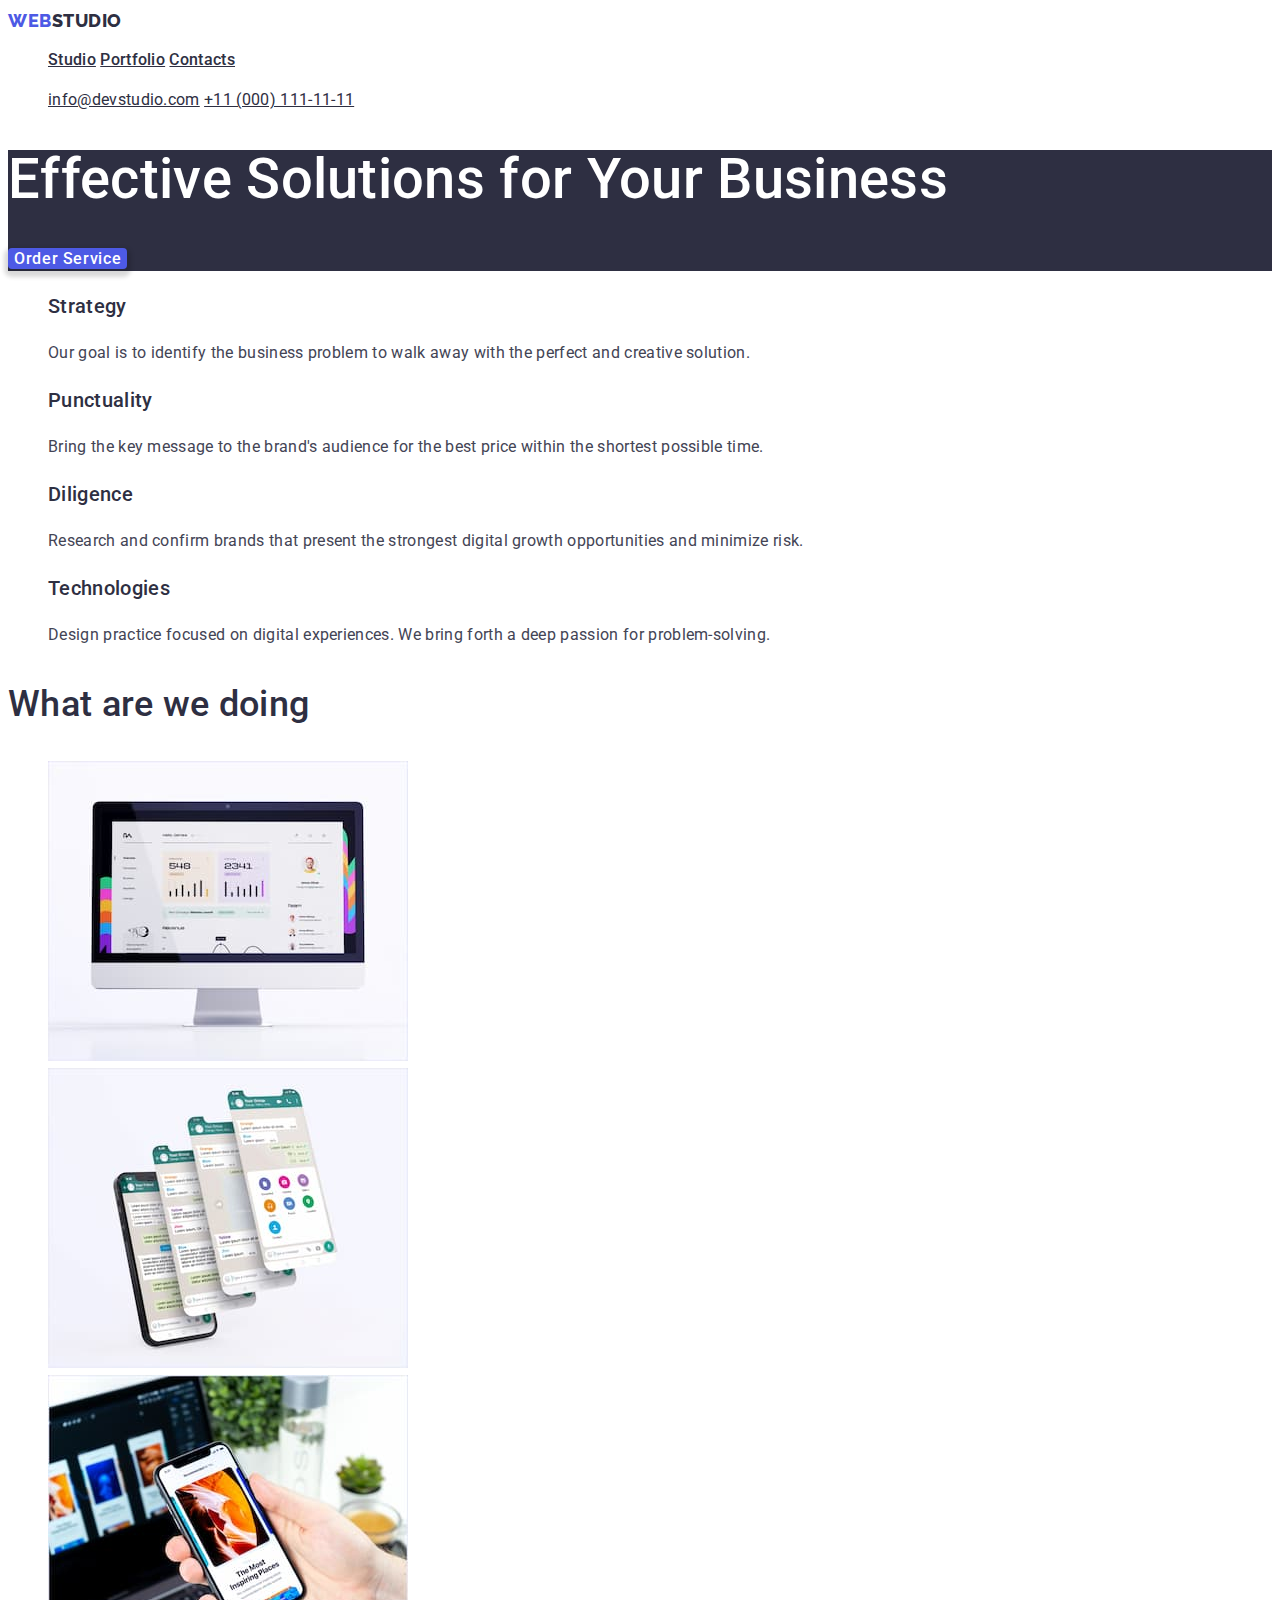
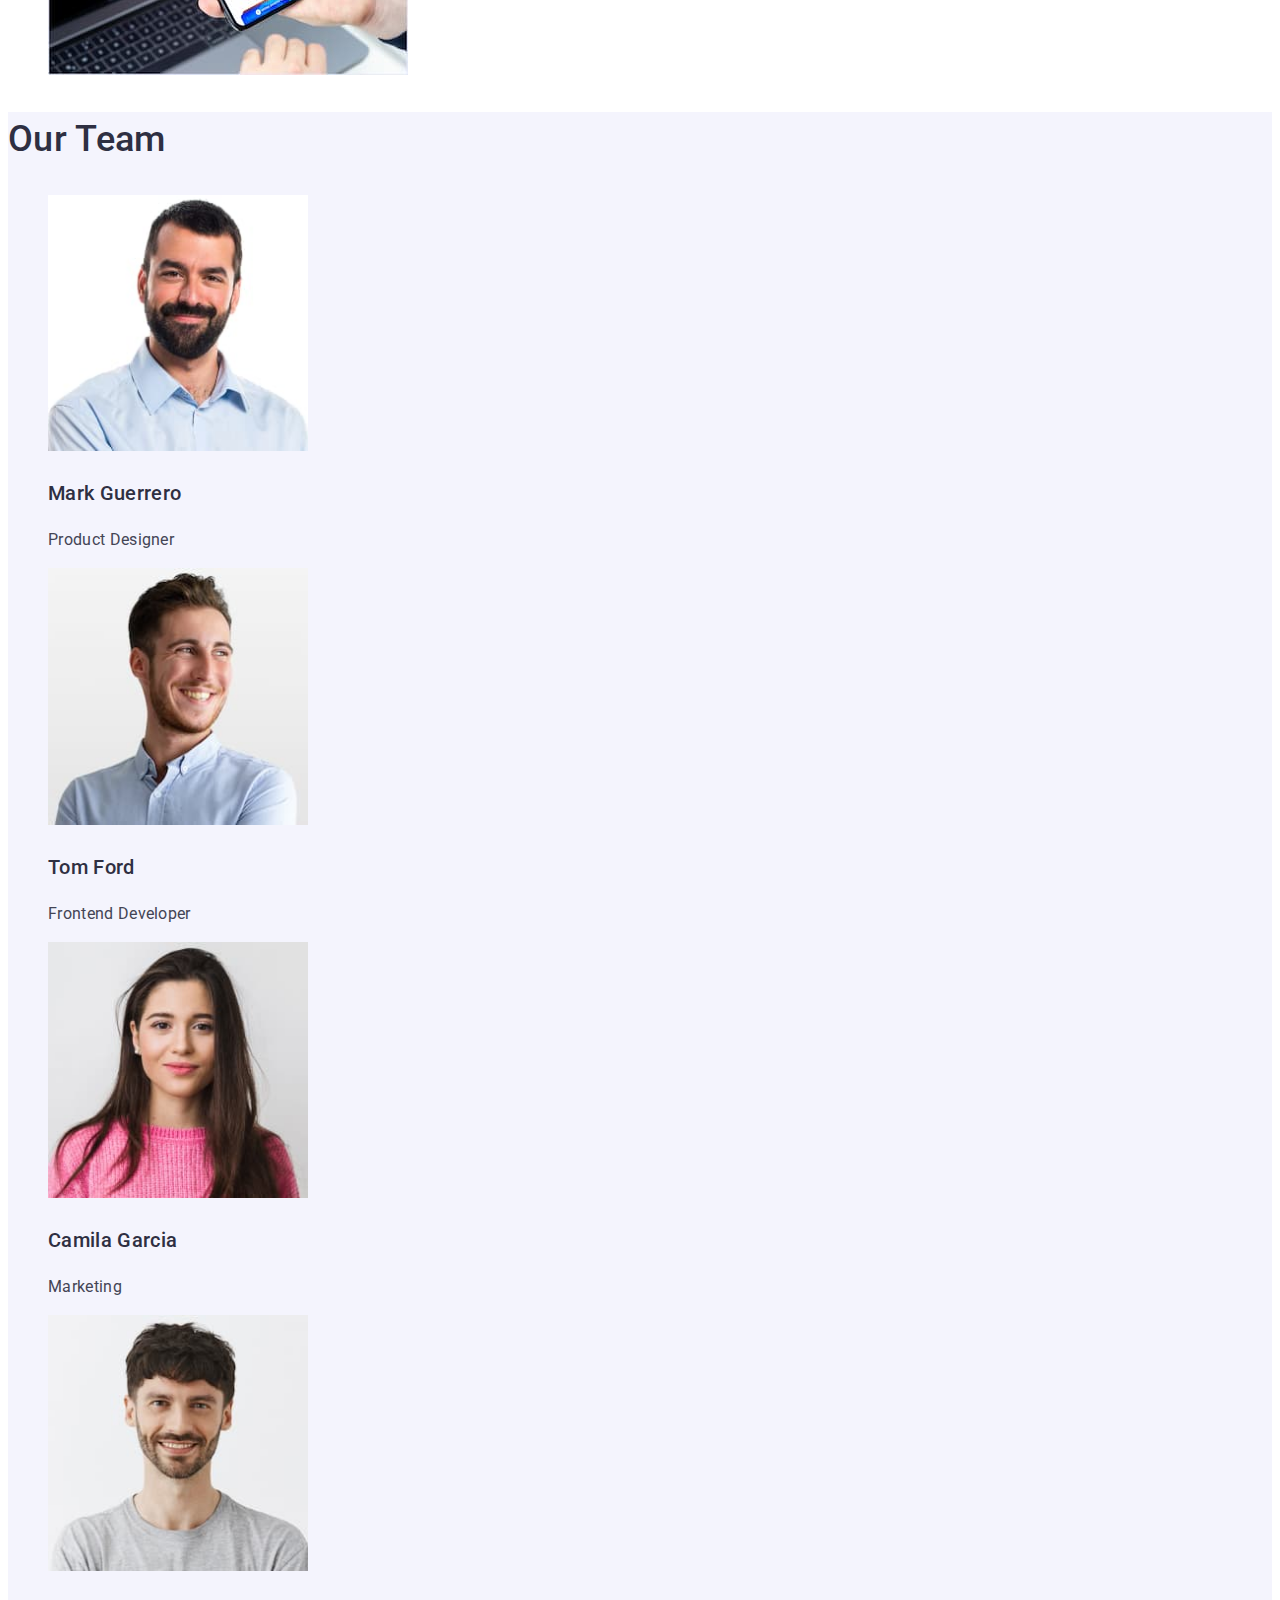
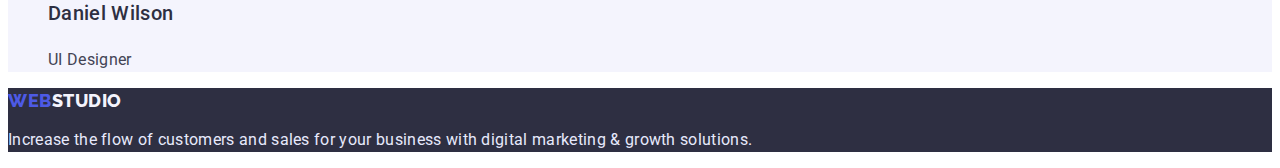
<file: index.html>
<!DOCTYPE html>
<html lang="en">
    <head>
        <meta charset="UTF-8">
        <meta http-equiv="X-UA-Compatible" content="IE=edge">
        <meta name="viewport" content="width=device-width, initial-scale=1.0">
        <title>WEBSTUDIO</title>
        <link rel="preconnect" href="https://fonts.googleapis.com">
        <link rel="preconnect" href="https://fonts.gstatic.com" crossorigin>
        <link href="https://fonts.googleapis.com/css2?family=Raleway:wght@800&family=Roboto:wght@400;500;700;900&display=swap"
            rel="stylesheet">
        <link rel="stylesheet" href="./css/styles.css">
    </head>
    <body>
        <header class="top-line">
            <a href="/" class="logo-up"><span class="logo-web">WEB</span>STUDIO</a>
            <nav class="navigation">
                <ul class="list-menu">
                    <li class="list-menu-line"><a href="" class="link-style">Studio</a></li>
                    <li class="list-menu-line"><a href="./portfolio.html" class="link-style">Portfolio</a></li>
                    <li class="list-menu-line"><a href="" class="link-style">Contacts</a></li>
                </ul>
            </nav>
                <ul class="list-menu">
                    <li class="list-menu-line"><a href="mailto:info@devstudio.com" class="contacts">info@devstudio.com</a></li>
                    <li class="list-menu-line"><a href="tel:+110001111111" class="contacts">+11 (000) 111-11-11</a></li>
                </ul>
        </header>
        <main>
            <section class="banner">
                <h1 class="title-first-level">Effective Solutions for Your Business</h1>
                <button type="button" class="button-style">Order Service</button>
            </section>
            <section>
                <h2 class="invisible-title">About us</h2><!-- Прибрати заголовок -->
                <ul class="list-marker">
                    <li>
                        <h3 class="title-third-level">Strategy</h3>
                        <p>Our goal is to identify the business problem to walk away with the perfect and creative solution.</p>
                    </li>
                    <li>
                        <h3 class="title-third-level">Punctuality</h3>
                        <p>Bring the key message to the brand's audience for the best price within the shortest possible time.</p>
                    </li>
                    <li>
                        <h3 class="title-third-level">Diligence</h3>
                        <p>Research and confirm brands that present the strongest digital growth opportunities and minimize risk.</p>
                    </li>
                    <li>
                        <h3 class="title-third-level">Technologies</h3>
                        <p>Design practice focused on digital experiences. We bring forth a deep passion for problem-solving.</p>
                    </li>
                </ul>
            </section>

            <section>
                <h2 class="title-second-level">What are we doing</h2>
                <ul  class="list-marker">
                    <li><img src="images/img-1.jpg" alt="Computer" width="360"></li>
                    <li><img src="images/img-2.jpg" alt="Smartphone" width="360"></li>
                    <li><img src="images/img-3.jpg" alt="Smartphone and laptop" width="360"></li>
                </ul>
            </section>

            <section class="light-backgrounds-section">
                <h2 class="title-second-level">Our Team</h2>
                <ul class="list-marker">
                    <li>
                        <img src="images/img-4.jpg" alt="Photo by Mark Guerrero" width="260">
                        <h3 class="title-third-level">Mark Guerrero</h3>
                        <p>Product Designer</p>
                    </li>
                    <li>
                        <img src="images/img-5.jpg" alt="Photo by Tom Ford" width="260">
                        <h3 class="title-third-level">Tom Ford</h3>
                        <p>Frontend Developer</p>
                    </li>
                    <li>
                        <img src="images/img-6.jpg" alt="Photo by Camila Garcia" width="260">
                        <h3 class="title-third-level">Camila Garcia</h3>
                        <p>Marketing</p>
                    </li>
                    <li>
                        <img src="images/img-7.jpg" alt="Photo by Daniel Wilson" width="260">
                        <h3 class="title-third-level">Daniel Wilson</h3>
                        <p>UI Designer</p>
                    </li>
                </ul>
            </section> 
        </main>

        <footer class="footer-section">
            <a href="/" class="logo-down"><span class="logo-web">WEB</span>STUDIO</a>
            <p class="small-text-light">Increase the flow of customers and sales for your business with digital marketing & growth solutions.</p>
        </footer>
    </body>
</file>
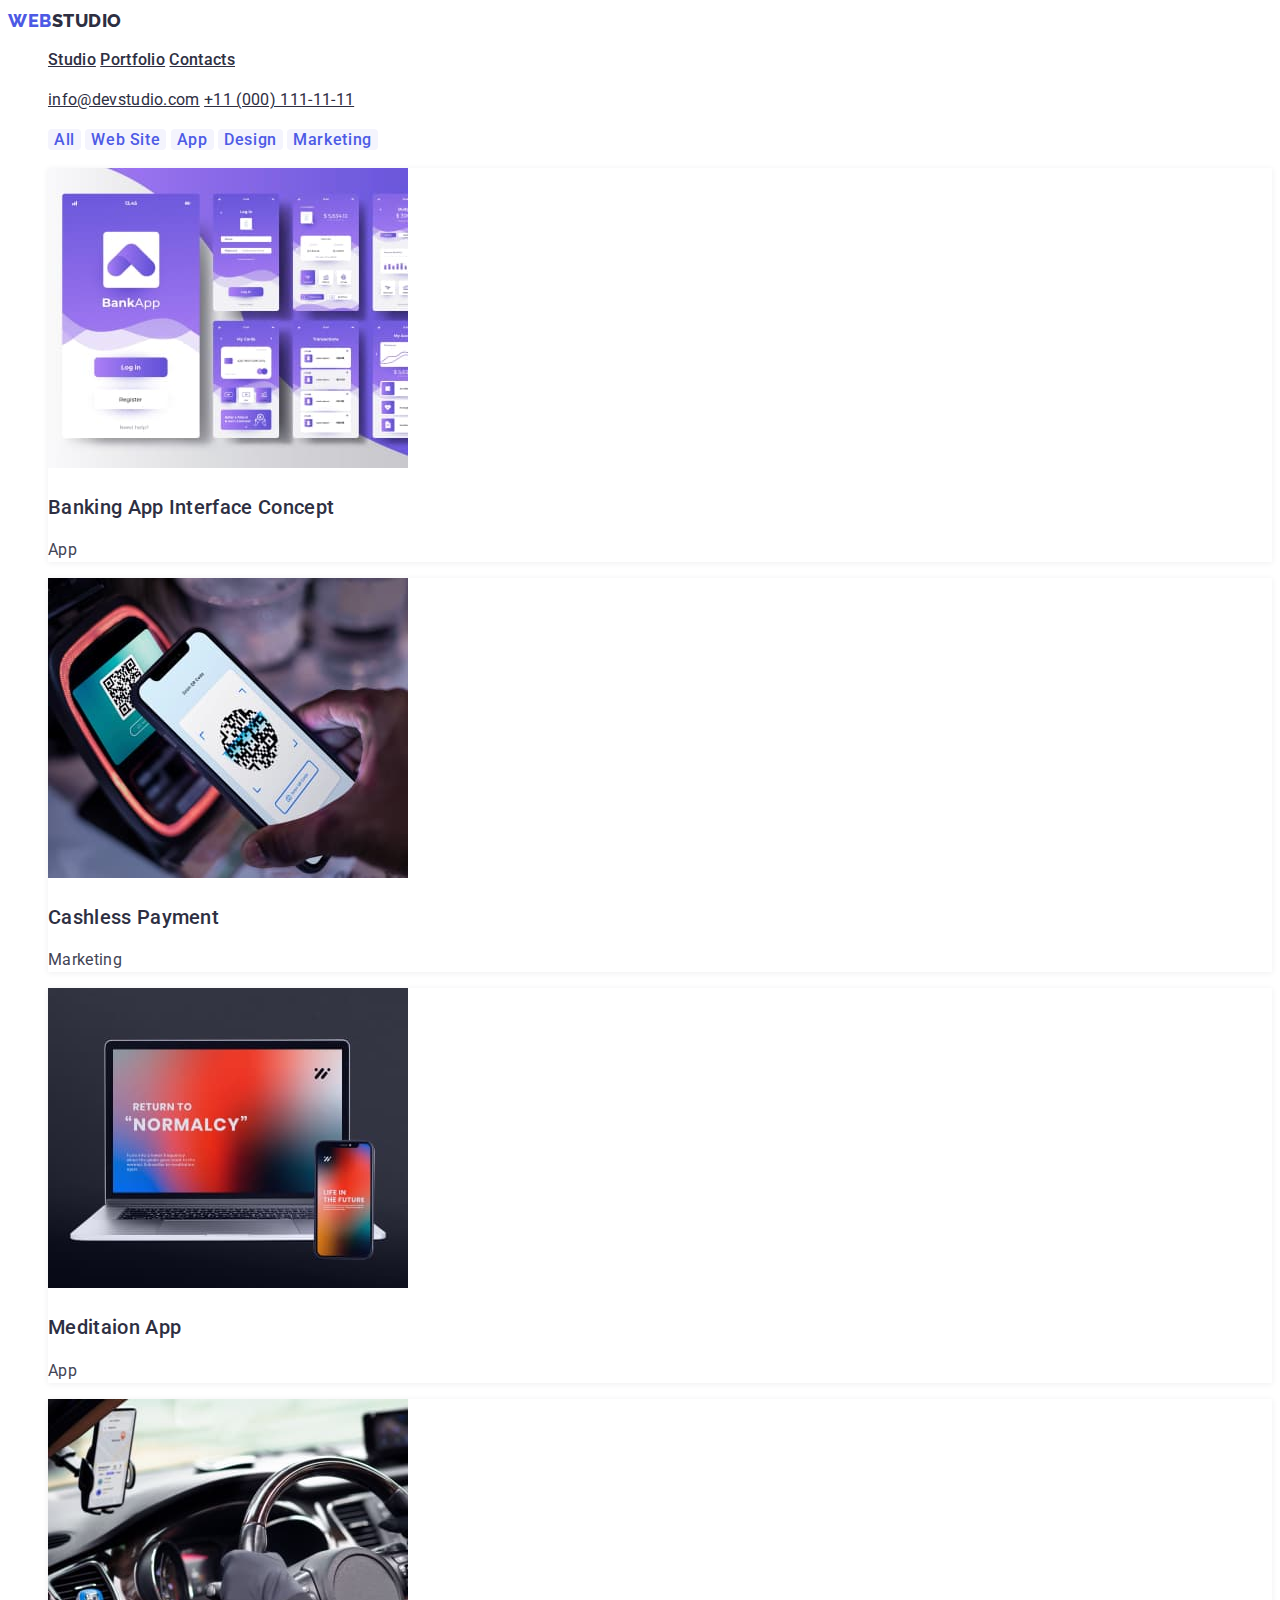
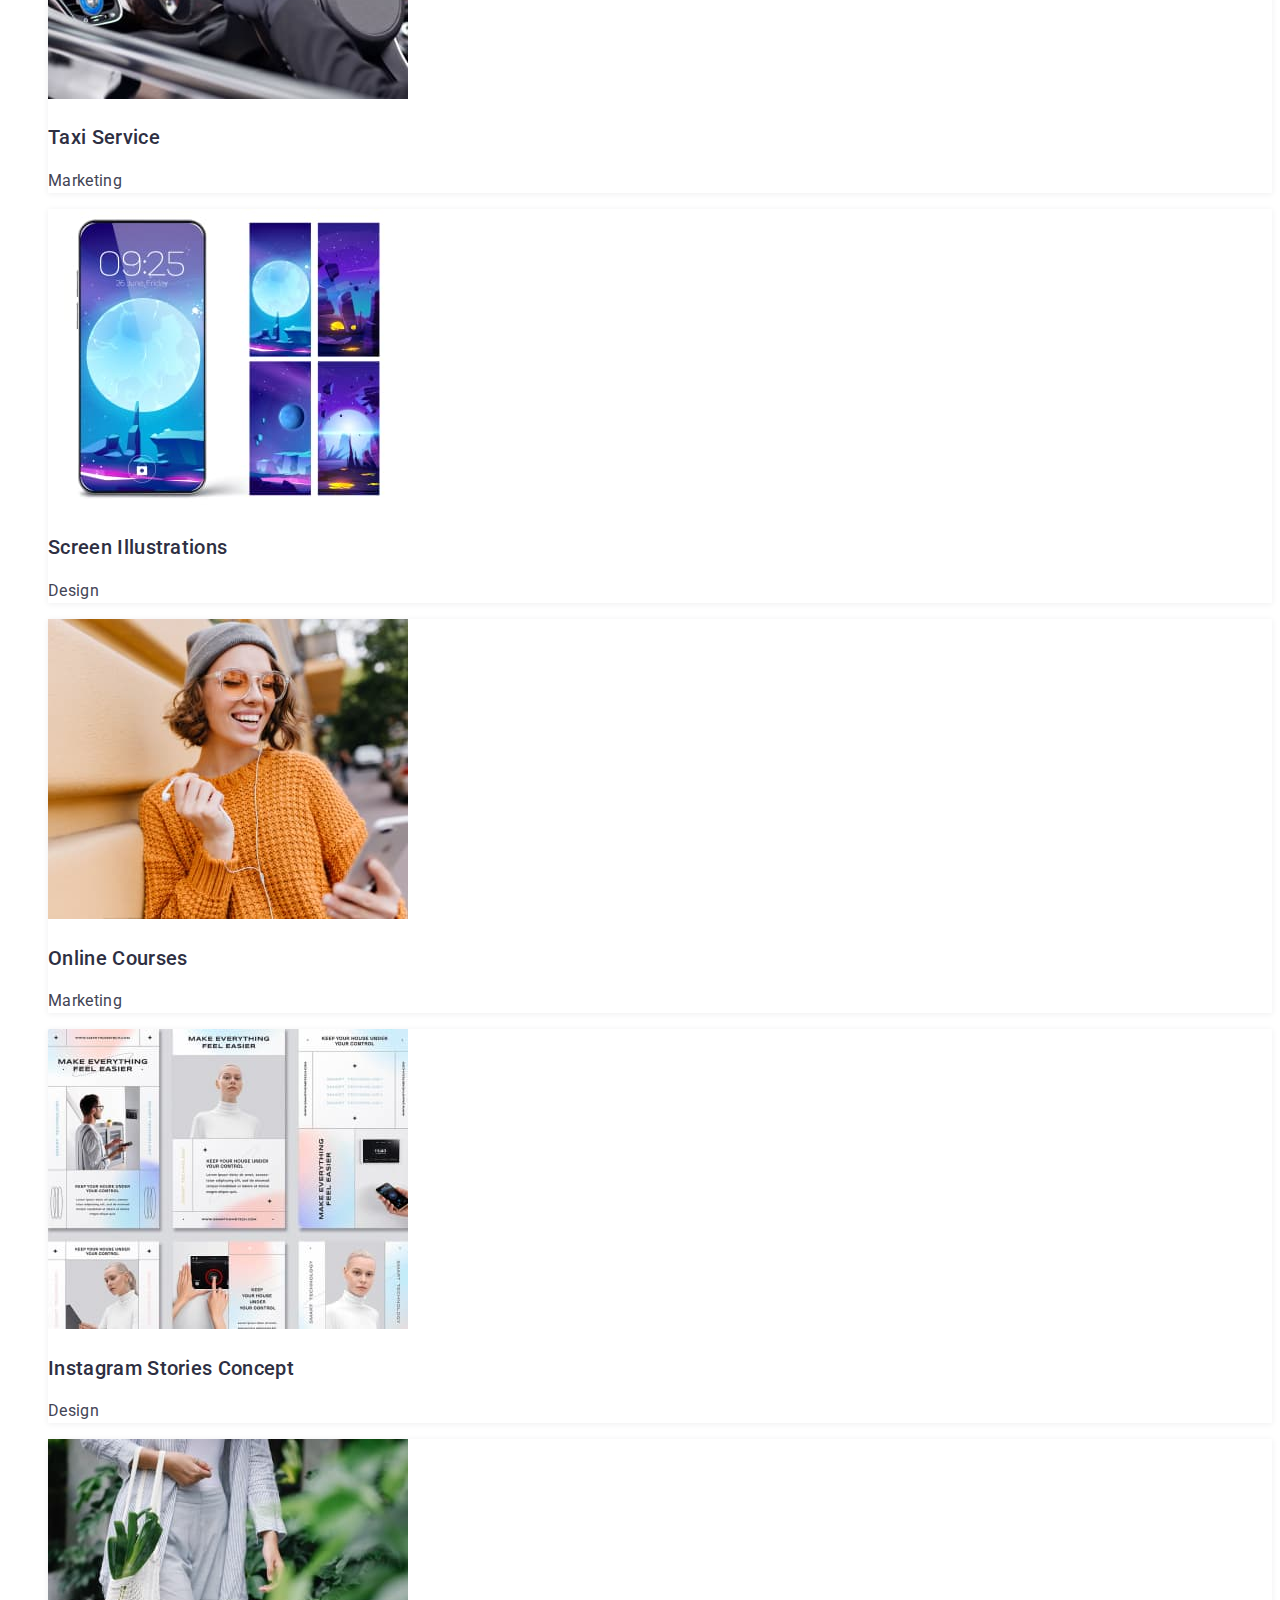
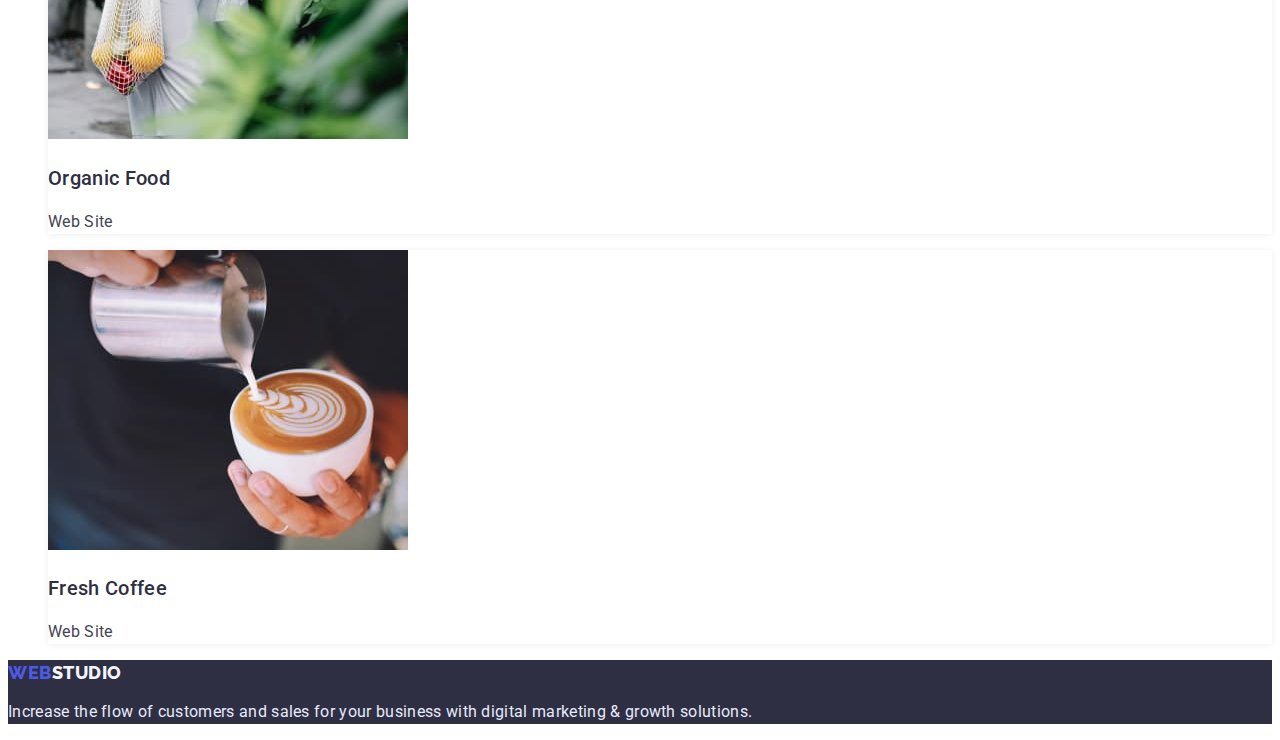
<file: portfolio.html>
<!DOCTYPE html>
<html lang="en">
    <head>
        <meta charset="UTF-8">
        <meta http-equiv="X-UA-Compatible" content="IE=edge">
        <meta name="viewport" content="width=device-width, initial-scale=1.0">
        <title>Portfolio-WEBSTUDIO</title>
        <link rel="preconnect" href="https://fonts.googleapis.com">
        <link rel="preconnect" href="https://fonts.gstatic.com" crossorigin>
        <link href="https://fonts.googleapis.com/css2?family=Raleway:wght@800&family=Roboto:wght@400;500;700;900&display=swap"
            rel="stylesheet">
        <link rel="stylesheet" href="./css/styles.css">
    </head>
    <body>
        <header>
            <a href="/" class="logo-up"><span class="logo-web">WEB</span>STUDIO</a>
            <nav class="navigation">
                <ul class="list-menu">
                    <li class="list-menu-line"><a href="./index.html" class="link-style">Studio</a></li>
                    <li class="list-menu-line"><a href="" class="link-style">Portfolio</a></li>
                    <li class="list-menu-line"><a href="" class="link-style">Contacts</a></li>
                </ul>
            </nav>
                <ul class="list-menu">
                    <li class="list-menu-line"><a href="mailto:info@devstudio.com" class="contacts">info@devstudio.com</a></li>
                    <li class="list-menu-line"><a href="tel:+110001111111" class="contacts">+11 (000) 111-11-11</a></li>
                </ul>
        </header>
        <main>
            <section>
                <h1 class="invisible-title">Filter</h1><!-- Прибрати заголовок -->
                <ul class="list-marker">
                    <li class="list-menu-line"><button type="button" class="button-style-filter">All</button></li>
                    <li class="list-menu-line"><button type="button" class="button-style-filter">Web Site</button></li>
                    <li class="list-menu-line"><button type="button" class="button-style-filter">App</button></li>
                    <li class="list-menu-line"><button type="button" class="button-style-filter">Design</button></li>
                    <li class="list-menu-line"><button type="button" class="button-style-filter">Marketing</button></li>
                </ul>
                <ul  class="list-marker">
                    <li class="list-portfolio">
                        <a href="/" class="link-portfolio">
                            <img src="images/img-8.jpg" alt="Banking App Interface Concept" width="360">
                            <h2 class="title-second-portfolio">Banking App Interface Concept</h2>
                            <p>App</p>
                        </a>
                    </li>
                    <li class="list-portfolio">
                        <a href="/" class="link-portfolio">
                            <img src="images/img-9.jpg" alt="Cashless Payment" width="360">
                            <h2 class="title-second-portfolio">Cashless Payment</h2>
                            <p>Marketing</p>
                        </a>
                    </li>
                    <li class="list-portfolio">
                        <a href="/" class="link-portfolio">
                            <img src="images/img-10.jpg" alt="Meditaion App" width="360">
                            <h2 class="title-second-portfolio">Meditaion App</h2>
                            <p>App</p>
                        </a>
                    </li>
                    <li class="list-portfolio">
                        <a href="/" class="link-portfolio">
                            <img src="images/img-11.jpg" alt="Taxi Service" width="360">
                            <h2 class="title-second-portfolio">Taxi Service</h2>
                            <p>Marketing</p>
                        </a>
                    </li>
                    <li class="list-portfolio">
                        <a href="/" class="link-portfolio">
                            <img src="images/img-12.jpg" alt="Screen Illustrations" width="360">
                            <h2 class="title-second-portfolio">Screen Illustrations</h2>
                            <p>Design</p>
                        </a>
                    </li>
                    <li class="list-portfolio">
                        <a href="/" class="link-portfolio">
                            <img src="images/img-13.jpg" alt="Online Courses" width="360">
                            <h2 class="title-second-portfolio">Online Courses</h2>
                            <p>Marketing</p>
                        </a>
                    </li>
                    <li class="list-portfolio">
                        <a href="/" class="link-portfolio">
                            <img src="images/img-14.jpg" alt="Instagram Stories Concept" width="360">
                            <h2 class="title-second-portfolio">Instagram Stories Concept</h2>
                            <p>Design</p>
                        </a>
                    </li>
                    <li class="list-portfolio">
                        <a href="/" class="link-portfolio">
                            <img src="images/img-15.jpg" alt="Organic Food" width="360">
                            <h2 class="title-second-portfolio">Organic Food</h2>
                            <p>Web Site</p>
                        </a>
                    </li>
                    <li class="list-portfolio">
                        <a href="/" class="link-portfolio">
                            <img src="images/img-16.jpg" alt="Fresh Coffee" width="360">
                            <h2 class="title-second-portfolio">Fresh Coffee</h2>
                            <p>Web Site</p>
                        </a>
                    </li>
                </ul>
            </section> 
        </main>

        <footer class="footer-section">
            <a href="/" class="logo-down"><span class="logo-web">WEB</span>STUDIO</a>
            <p class="small-text-light">Increase the flow of customers and sales for your business with digital marketing & growth solutions.</p>
        </footer>
    </body>
</file>
<file: css/styles.css>
:root {
    --basic-font:'Roboto', sans-serif;
    --logo-font: 'Raleway', sans-serif;
    --basic-color-text: #434455;
    --primary-brand-color: #4D5AE5;
    --second-brand-color: #2E2F42;
    --light-backgrounds-color: #F4F4FD;
    --color-white: #ffffff;
}
body {
    font-family: var(--basic-font);
    font-size: 16px;
    line-height: 1.5;
    letter-spacing: 0.02em;
    color: var(--basic-color-text);
}
.title-first-level {
    font-weight: 500;
    font-size: 56px;
    line-height: 1.07;
    color: var(--color-white);
}
.title-second-level {
    font-weight: 500;
    font-size: 36px;
    color: var(--second-brand-color);
}
.title-second-portfolio {
    font-weight: 500;
    font-size: 20px;
    color: var(--second-brand-color);
}
.title-third-level {
    font-weight: 500;
    font-size: 20px;
    color: var(--second-brand-color);
}
.small-text-light {
    font-size: 16px;
    letter-spacing: 0.02em;
    color: #E7E9FC;
}
.basic-font-semibold {
    font-weight: 500;
}
.list-menu-line {
    display: inline;
}
.link-style {
    font-weight: 500;
    font-size: 16px;
    line-height: 1.5;
    letter-spacing: 0.02em;
    color: var(--second-brand-color);
}

.logo-up {
    font-family: var(--logo-font);
    font-weight: 800;
    font-size: 18px;
    line-height: 21px;
    letter-spacing: 0.03em;
    text-align: left;
    vertical-align: middle;
    color: var(--second-brand-color);
    text-decoration: none;
}
.logo-down {
    font-family: var(--logo-font);
    font-weight: 800;
    font-size: 18px;
    line-height: 21px;
    letter-spacing: 0.03em;
    text-align: left;
    vertical-align: middle;
    color: #F4F4FD;
    text-decoration: none;
}
.logo-web {
    color: var(--primary-brand-color);
}
.list-menu {
    list-style: none;
}
.list-marker {
    list-style: none;
}
.link-style:hover,
.link-style:focus {
    color: var(--basic-color-text);
}
.link-style:active {
    color: var(--primary-brand-color);
}

.contacts {
    font-weight: 400;
    font-size: 16px;
    line-height: 1.5;
    letter-spacing: 0.02em;
    color: var(--second-brand-color);
}
.contacts:hover,
.contacts:focus {
    color:var(--primary-brand-color)
}
.banner {
    background-color: var(--second-brand-color);
}
.button-style {
    font-family: var(--basic-font);
    font-weight: 500;
    font-size: 16px;
    letter-spacing: 0.04em;
    color: var(--color-white);
    background-color: var(--primary-brand-color);
    border-radius: 4px;
    box-shadow: 0px 4px 4px 4px rgba(0, 0, 0, 0.15);
    border-style: none;
    cursor: pointer;
}
.button-style:hover,
.button-style:focus {
    box-shadow: 0px 1px 6px rgba(46, 47, 66, 0.08);
}
.button-style:active {
    background-color: #404BBF;
    box-shadow: 0px 4px 4px rgba(0, 0, 0, 0.15);
}
.button-style-filter {
    font-family: var(--basic-font);
    font-weight: 500;
    font-size: 16px;
    letter-spacing: 0.04em;
    color: var(--primary-brand-color);
    background-color: var(--light-backgrounds-color);
    border-radius: 4px;
    border-style: none;
    cursor: pointer;
}
.button-style-filter:hover,
.button-style-filter:focus {
    color: var(--color-white);
    background-color: var(--primary-brand-color);
}
.invisible-title {
    display: none;
}
.light-backgrounds-section {
    background-color: var(--light-backgrounds-color);
}
.footer-section {
    background-color: var(--second-brand-color);
}
.list-portfolio {
    box-shadow: 0px 1px 6px rgba(46, 47, 66, 0.08);
}
.link-portfolio {
    text-decoration: none;
    color: var(--basic-color-text);
}
</file>
